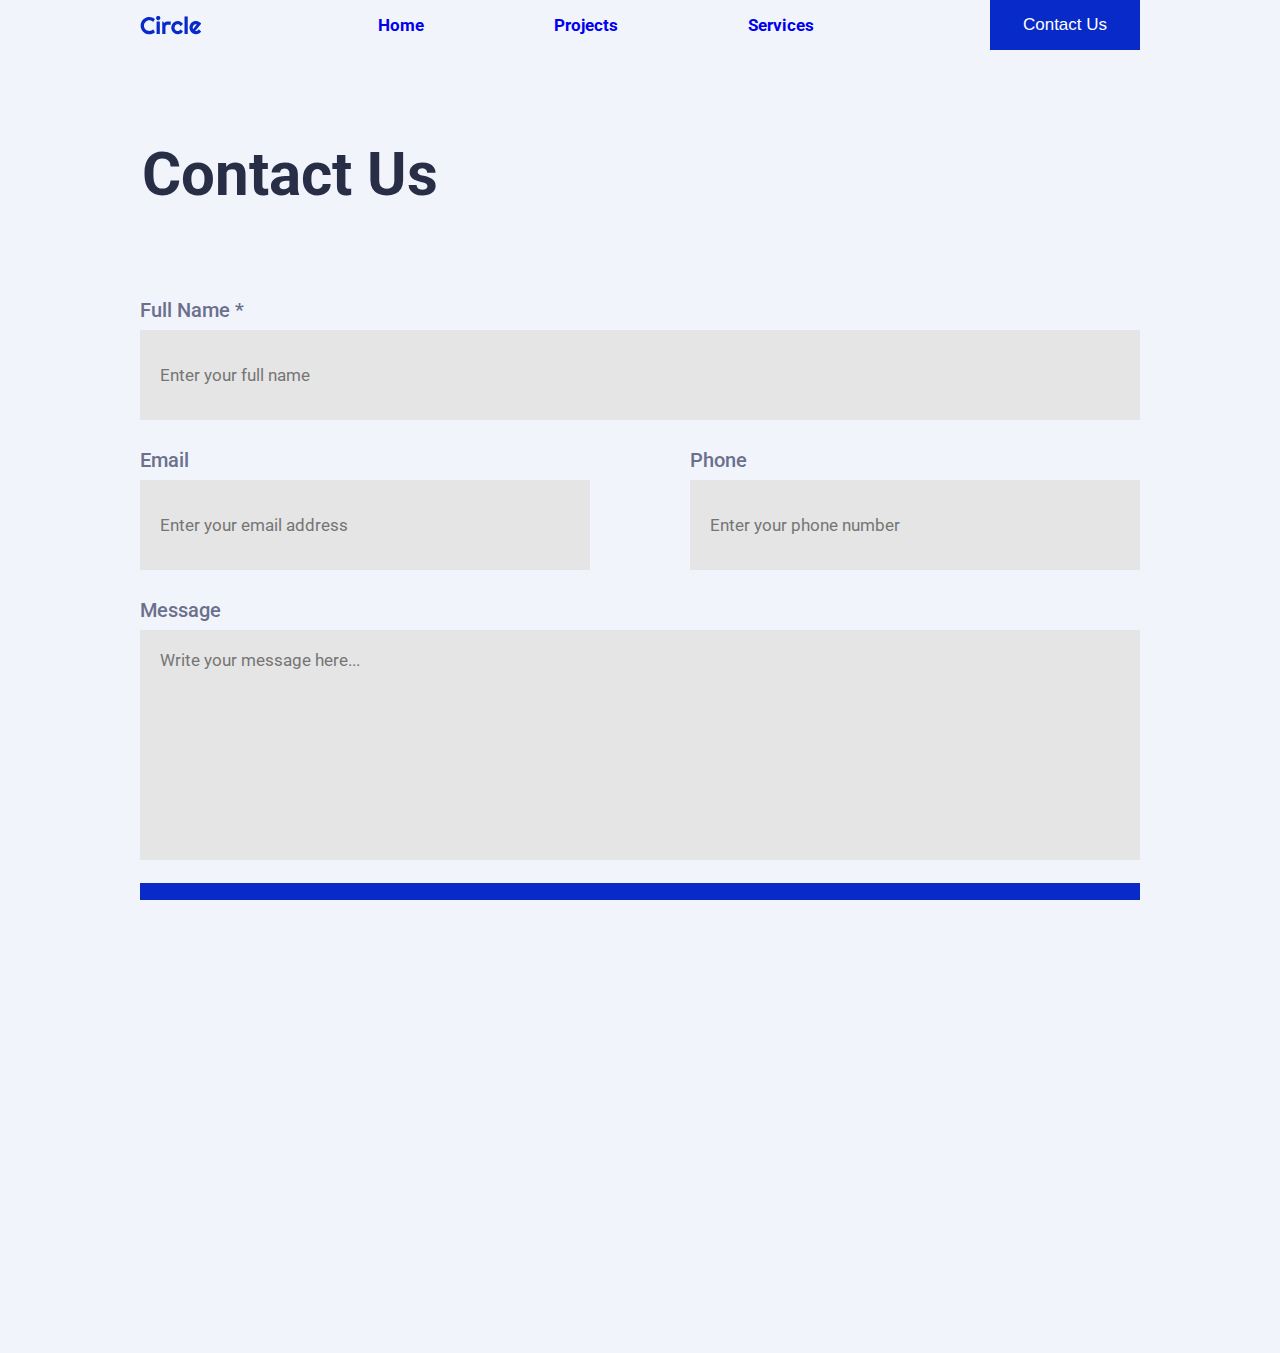
<file: contact-us-page/contact.html>
<!DOCTYPE html>
<html lang="en">
<head>
    <meta charset="UTF-8">
    <meta http-equiv="X-UA-Compatible" content="IE=edge">
    <meta name="viewport" content="width=device-width, initial-scale=1.0">
    <link type="text/css" rel="stylesheet" href="../main.css">
    <link type="text/css" rel="stylesheet" href="./contact.css">
    <link rel="icon" type="image/png" href="../images/hero-section/hero-image.png">
    <title>Contact Us</title>
</head>
<body>
    <nav class="nav-bar">
        <img id="nav-logo" src="../images/logos/circle.svg">
        <ul class="nav-bar-ul">
        <li class="nav-bar-li"><a href="../index.html">Home</a></li>
        <li class="nav-bar-li"><a href="../project-page/project.html">Projects</a></li>
        <li class="nav-bar-li"><a href="../index.html#services">Services</a></li>
        </ul>
        <button class="contact-btn" type="button"><a href="#contact">Contact Us</a></button>
    </nav>
    <section id="contact-form">
        <h1>Contact Us</h1>
        <form id="form-container" action="" method="">
            <div>
                <label class="label" for="name">Full Name *</label><br>
                <input id="full-name" class="input"  type="text" name="name" placeholder="Enter your full name">
            </div>
            <div id="double-input">
                <div id="email-input">
                    <label class="label" for="email">Email</label><br>
                    <input id="email" class="input"  type="email" name="email" placeholder="Enter your email address">
                </div>
                <div id="phone-input">
                    <label class="label" for="phone">Phone</label><br>
                    <input id="phone" class="input"  type="tel" name="phone" placeholder="Enter your phone number">
                </div>
            </div>
            <div>
                <label class="label" for="message">Message</label><br>
                <textarea id="textarea" class="input"  name="message" placeholder="Write your message here..."></textarea>
            </div>
            <button type="button" class="submit-btn">Submit</button>
        </form>
    </section>
    <footer>
        <div id="left-footer">
        <img id="footer-logo" src="../images/logos/circle.svg">
        <address>2972 Westheimer Rd. Santa Ana,<br>Illinois 85486</address>
        </div>
        <div id="right-footer">
            <ul>
                <li class="menu-section">Team</li>
                <li class="menu-section">Services</li>
                <li class="menu-section">About Us</li>
                <li class="menu-section">Press</li>
                <li class="menu-section">Projects</li>
                <li class="menu-section">Privacy Policy</li>
            </ul>
        </div>
    </footer>
    <script src="./contact.js"></script>
</body>
</html>
</file>
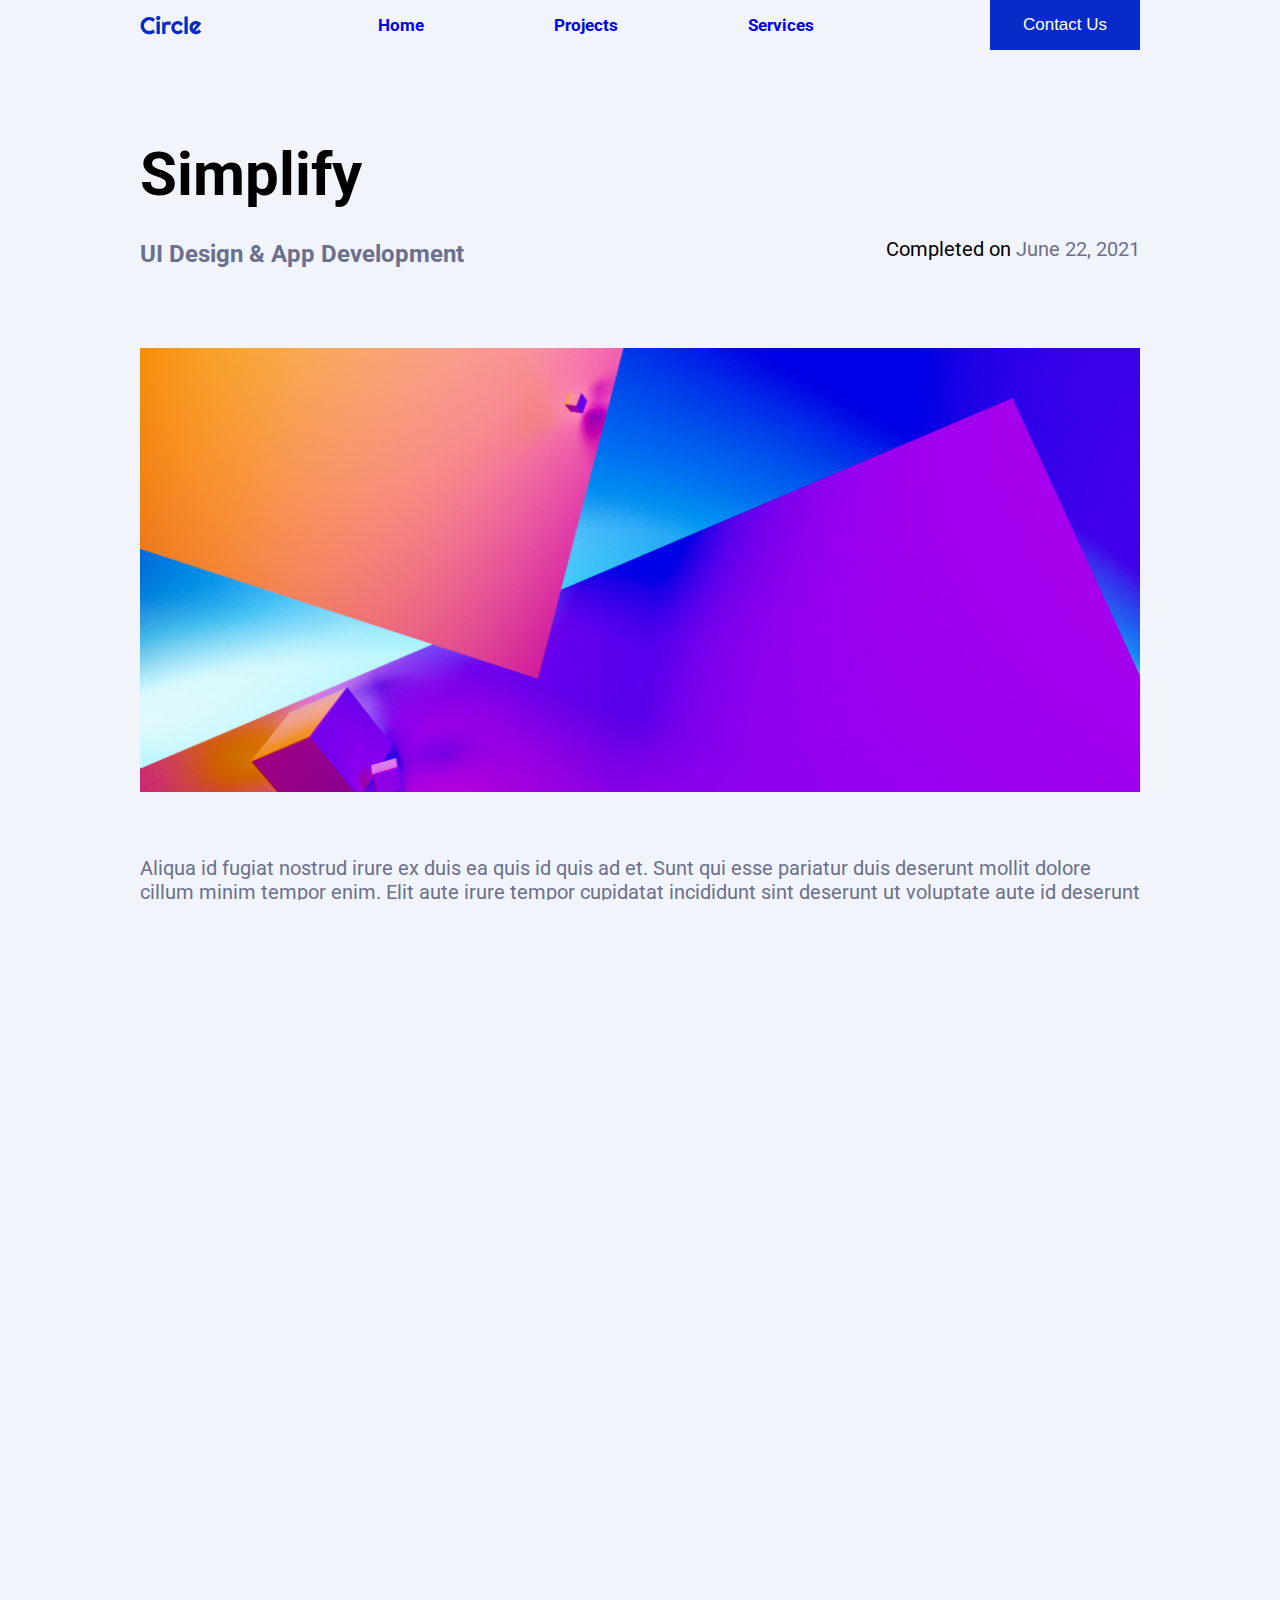
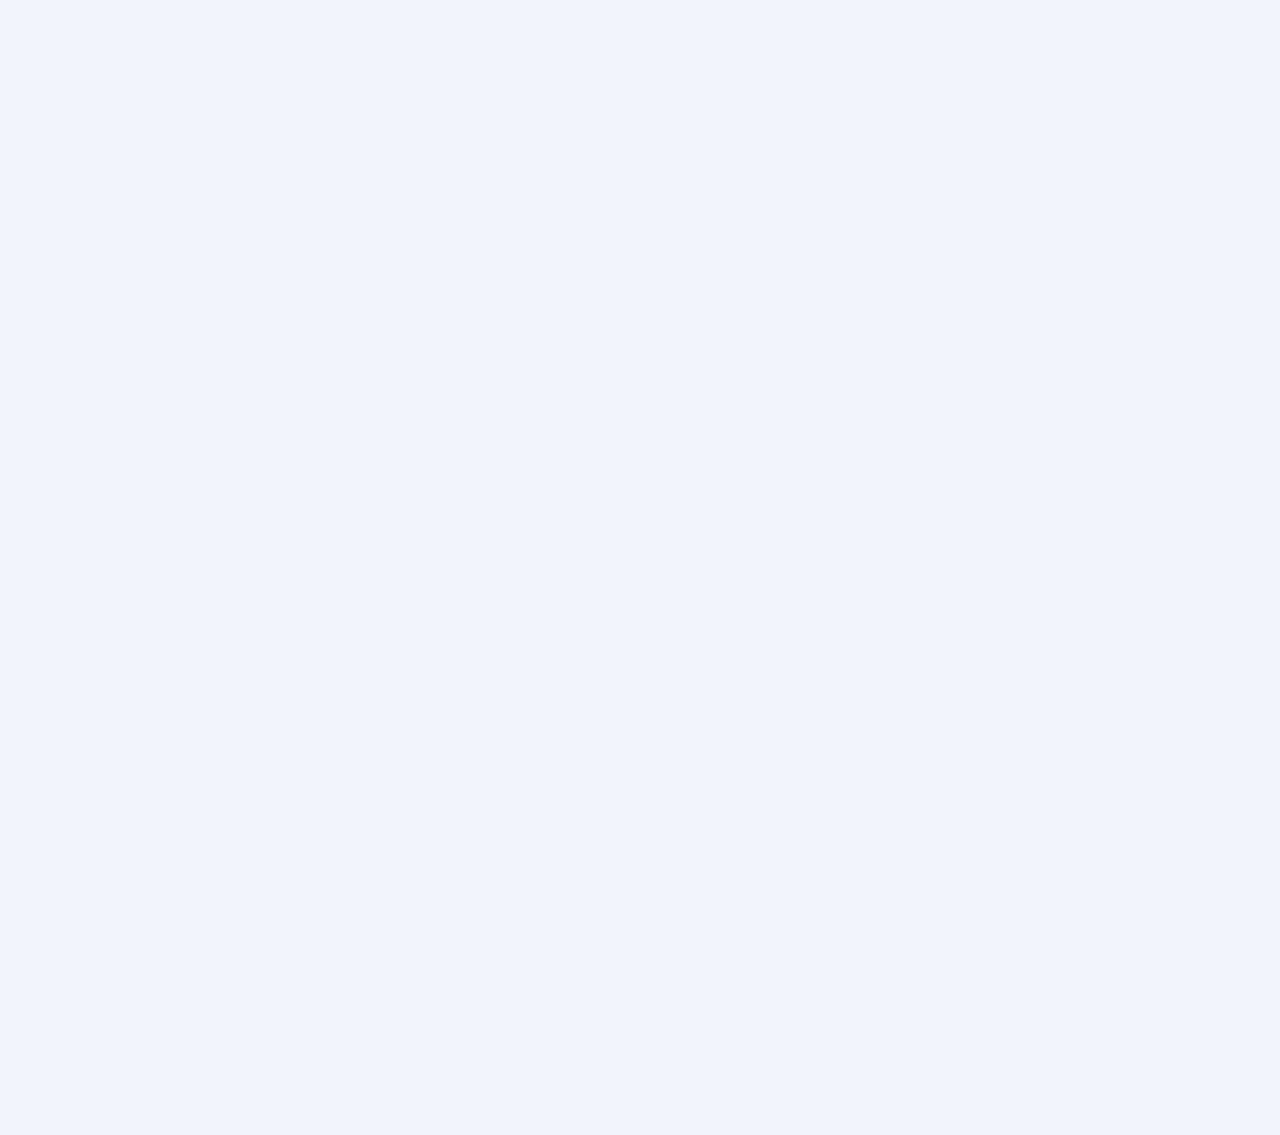
<file: project-page/project.html>
<!DOCTYPE html>
<html lang="en">
<head>
    <meta charset="UTF-8">
    <meta http-equiv="X-UA-Compatible" content="IE=edge">
    <meta name="viewport" content="width=device-width, initial-scale=1.0">
    <link type="text/css" rel="stylesheet" href="../main.css">
    <link type="text/css" rel="stylesheet" href="./project.css">
    <link rel="icon" type="image/png" href="../images/hero-section/hero-image.png">
    <title>Projects</title>
</head>
<body>
    <nav class="nav-bar">
        <img id="nav-logo" src="../images/logos/circle.svg">
        <ul class="nav-bar-ul">
        <li class="nav-bar-li"><a href="../index.html">Home</a></li>
        <li class="nav-bar-li"><a href="./project.html">Projects</a></li>
        <li class="nav-bar-li"><a href="../index.html#services">Services</a></li>
        </ul>
        <button class="contact-btn" type="button"><a href="../contact-us-page/contact.html">Contact Us</a></button>
    </nav>
    <section id="projet-info">
        <h1 class="current-title" id="project-title">Simplify</h1>
        <div class="project-line">
        <p class="current-project-type" id="project-type">UI Design & App Development</p>
        <p class="date">Completed on <span id="completed-on"> June 22, 2021</span></p>
        </div>
        <img class="current-image" id="project-image" src="../images/projects-section/1.jpg" />
        <p class="current-description" id="project-description">Aliqua id fugiat nostrud irure ex duis ea quis id quis ad et. Sunt qui esse pariatur duis deserunt mollit dolore cillum minim tempor enim. Elit aute irure tempor cupidatat incididunt sint deserunt ut voluptate aute id deserunt nisi. Aliqua id fugiat nostrud irure ex duis ea quis id quis ad et. Sunt qui esse pariatur duis deserunt mollit dolore cillum minim tempor enim. Elit aute irure tempor cupidatat incididunt sint deserunt ut voluptate aute id deserunt nisi.Aliqua id fugiat nostrud irure ex duis ea quis id quis ad et. Sunt quix duis ea quis id quis ad et. Sunt qui esse pariatur duis deserunt mollit dolore cillum minim tempor enim. Elit aute irure tempor cupidatat incididunt sint deserunt ut voluptate aute id deserunt nisi.<br>Aliqua id fugiat nostrud irure ex duis ea quis id quis ad et. Sunt qui esse pariatur duis deserunt mollit dolore cillum minim tempor enim. Elit aute irure tempor cupidatat incididunt sint deserunt ut voluptate aute id deserunt nisi.Aliqua id fugiat nostrud irure ex duis ea quis id quis ad e dolore cillum minim tempor enim. Elit aute irure tempor cupidatat incididunt sint deserunt ut voluptate aute id deserunt nisis ea quis id quis ad et. Sunt qui esse pariatur duis deserunt mollit dolore cillum minim tempor enim. Elit aute irure tempor cupidatat incididunt sint deserunt ut voluptate aute id deserunt nisi.Aliqua id fugiat nostrud irure ex duis ea quis id quis ad e dolore cillum minim tempor enim. Elit aute irure tempor cupidatat incididunt sint deserunt ut voluptate aute id deserunt nis cillum minim tempor enim.</p>
    </section>
    <section id="projects-section">
        <h3>Other Projects</h3>
        <section id="projects">
            <article class="project-article">
                <img class="project-image" src="../images/projects-section/4.jpg">
                <div class="project">
                    <p class="project-title">Orbit</p>
                    <p class="project-type">UI Design</p>
                    <button class="learn-more">Learn more</button>
                </div>
            </article>
            <article class="project-article">
                <img class="project-image" src="../images/projects-section/5.jpg">
                <div class="project">
                    <p class="project-title">Purify</p>
                    <p class="project-type">UI/UX Design</p>
                    <button class="learn-more">Learn more</button>
                </div>
            </article>
            <article class="project-article">
                <img class="project-image" src="../images/projects-section/6.jpg">
                <div class="project">
                    <p class="project-title">CryptoPie</p>
                    <p class="project-type">App Development</p>
                    <button class="learn-more">Learn more</button>
                </div>
            </article>
        </section>
    </section>
    <section id="CTA-section">
        <h3>Do you have any question?</h3>
        <p>Let us help you!</p>
        <div id="input-container">
            <i id="email-icon"><img src="../images/CTA-section/mail.svg"></i>
            <input type="email" placeholder="Enter your email"><br>
            <button type="sumbit" class="submit-btn">Subscribe</button>
        </div>
    </section>
    <footer>
        <div id="left-footer">
        <img id="footer-logo" src="../images/logos/circle.svg">
        <address>2972 Westheimer Rd. Santa Ana,<br>Illinois 85486</address>
        </div>
        <div id="right-footer">
            <ul>
                <li class="menu-section">Team</li>
                <li class="menu-section">Services</li>
                <li class="menu-section">About Us</li>
                <li class="menu-section">Press</li>
                <li class="menu-section">Projects</li>
                <li class="menu-section">Privacy Policy</li>
            </ul>
        </div>
    </footer>
    <script src="project.js"></script>
</body>
</html>
</file>
<file: main.css>
@import url('https://fonts.googleapis.com/css?family=Roboto+Condensed:700|Roboto:100,300,700');
* {
    margin: 0;
    padding: 0;
    overflow: hidden;
}

html, body {
    font-family: 'Roboto';
    background-color: #F2F4FC;
    overflow: auto;
    overflow-x: hidden;
    position: relative;
    height: 100%;
}

a {
    text-decoration: none;
}
h1 {
    font-weight: 700;
    font-size: 2rem;
    line-height: 50px;
}

.nav-bar {
    position: fixed;
    top: 0;
    left: 0;

    width: 100vw;
    height: 50px;

    display: flex;
    justify-content: space-evenly;
    align-items: center;

    background-color: #F2F4FC;
    z-index: 10;
}   
.nav-bar-ul {
    display: flex;
}

.nav-bar-li {
    list-style-type: none;
    font-size: 1rem;
    font-weight: 500;
    padding: 5px;
    font-weight: 700;
}

.contact-btn, .submit-btn {
    font-weight: 500;
    font-size: 0,75rem;
    background-color: #072AC8;
    color: white;
    border-style: none;
    padding: 8px;
}

.learn-more {
    background-color: #FFFFFF;
    border: none;
    color: #072AC8;
    margin-top: 5px;
}

.contact-btn a {
    color: white;
}

img {
    overflow: hidden;
}

/*CTA Section*/

#CTA-section {
    color: #292E47;
    height: 200px;
    background-color: #FFC600;
    display: flex;
    flex-direction: column;
    text-align: center;
    padding-top: 40px;
    margin-bottom: 175px;
}

#CTA-section p {
    padding: 10px ;
}

#input-container {
    position: relative;
}

#email-icon {
    font-size: 10px;
    padding: 11px 5px;
    position: absolute;
}

#CTA-section input {
    width: 180px;
    height: 30px;
    padding-left: 40px;
    margin: 10px 0 20px;
    border-style: none;
}

/*Footer*/

footer {
    height: 150px;
    width: 100%;
    display: flex;
    flex-wrap: wrap;
    justify-content: space-around;
    color: #6B708D;
    font-size: 14px;
    margin-top: 60px;
}

#left-footer {
    width: 125px;
    line-height: 30px;
}

address {
    font-style: normal;
}

#right-footer {
    line-height: 20px;
}

@media (min-width: 768px) and (max-width: 1999px) {

    h3 {
        font-size: 1.5rem;
    }

    #CTA-section {
        height: 350px;
        place-content: center;
        padding: 0;
        margin-bottom: 100px;
    }

    #input-container {
        display: flex;
        justify-content: center;
        margin-top: 10px;
    }

    #CTA-section input {
        width: 180px;
        height: 50px;
        padding-left: 50px;
    }

    .submit-btn {
        height: 50px;
        width: 100px;
        margin: 10px 0 0 10px;
    }

    #email-icon {
        position: relative;
        top: 8px;
        left: 45px;
    }

    #left-footer {
        width: auto;
    }

    #right-footer ul {
        display: grid;
        grid-template-columns: 5em 100px 40%;
        grid-template-rows: 50px auto;
        gap: 10px;
    }
}

@media (min-width: 1200px) {

    body {
        font-size: 17px;
    }

    h3 {
        font-size: 40px;
    }

    .contact-btn {
        width: 150px;
        padding: 15px 0;
    }

    #CTA-section {
        height: 500px;
    }

    #CTA-section p {
        font-size: 20px;
        margin-top: 20px;
    }

    #CTA-section input {
        height: 80px;
        width: 393px;
    }

    #input-container ::placeholder {
        font-size: 17px;
        padding-left: 10px;
    }

    .submit-btn {
        height: 80px;
        width: 198px;
        margin: 10px 0 0 20px;
        font-size: 17px;

    }

    #email-icon {
        top: 23px;
        left: 50px;
    }

    .nav-bar {
        justify-content: space-between;
    }

    #nav-logo {
        margin-left: 140px;
    }

    .nav-bar-li {
        font-size: 17px;
        margin: 0 60px;
    }

    nav .contact-btn {
        margin-right: 140px;
        font-size: 17px;
    }

    footer {
        justify-content: space-between;
        font-size: 17px;
    }
}
</file>
<file: contact-us-page/contact.css>
body {
    position: relative;
    min-height: 100vh;
    margin: 0 20px;
    padding-bottom: 15em;
    color: #6B708D;
    box-sizing: border-box;
}

#contact-form {
    margin-top: 100px;
    display: flex;
    flex-direction: column;
    line-height: 30px;
    align-items: center;
}

#contact-form h1 {
    margin-bottom: 20px;
    color: #292E47;
}

#form-container {
    position: relative;
}

#form-container div {
    margin: 10px 0;
}

.label {
    font-weight: 700;
}

.input {
    border-style: none;
    height: 10px;
    width: 310px;
    background-color: #E5E5E5;
    font-family: 'Roboto';
    padding: 10px;
}

#textarea {
    height: 100px;
}

.submit-btn {
    width: 330px;
}

footer {
    position: absolute;
    margin-top: 250px;
    width: 100%;
}

@media (min-width: 768px) {
    body {
        margin: 0 60px ;
        font-size: 20px;
    }

    #contact-form {
        margin-top: 150px;
        align-items: center;
        line-height: 40px;
    }

    #form-container {
        width: 500px;
    }

    .input {
        width: 500px;
        height: 30px;
        font-size: 17px;
    }

    .submit-btn {
        width: 500px;
        padding: 15px;
        font-size: 17px;
    }
}

@media (min-width: 1200px) {

    body {
        margin: 0 140px;
        justify-content: center;
        min-height: 100vh;
    }

    #contact-form h1 {
        font-size: 60px;
        margin-bottom: 80px;
        color: #292E47;
        padding-right: 700px;
    }

    #form-container {
        width: 1000px;
    }

    .label {
        font-weight: 500;

    }
    
    .input {
        width: 1000px;
        height: 70px;
        font-size: 17px;
        padding-left: 20px;
    } 

    #textarea {
        height: 200px;
    }

    .submit-btn {
        width: 1000px;
        height: 70px;
        margin: 0;
    }

    #double-input {
        display: flex;
        justify-content: space-between;
    }

    #email-input {
        margin-right: 40px;
        width: 450px;
    }

    #phone-input {
        width: 450px;
    }

    #textarea {
        padding-top: 20px;
    }
}
</file>
<file: project-page/project.css>
body {
    margin: 0 20px;
}

.current-title {
    margin-top: 70px;
    text-align: center;
}

.current-project-type {
    color: #6B708D;
    font-weight: 700;
    margin: 10px 0;
    text-align: center;
}

.date {
    margin-bottom: 10px;
    text-align: center;
    font-size: 14px;
}
.date span {
    color: #6B708D;
}

.current-image {
    height: 200px;
    width: 100%;
    margin-bottom: 10px;
    object-fit: cover;
}

.current-description {
    color: #6B708D;
    margin-bottom: 50px;
    text-align: center;
    font-size: 14px;
}

#projects-section {
    margin-bottom: 50px;
}

#projects article {
    background-color: #FFFFFF;
    margin-bottom: 20px;
}

#projects h3 {
    margin-bottom: 20px;
}

.project-image {
    width: 100%;
    height: 100px;
    object-fit: cover;
}

.project {
    text-align: center;
    padding: 15px 20px;
    display: flex;
    flex-direction: column;
    align-items: baseline;
    justify-content: space-evenly;
}

#projects {
    margin-top: 20px;
}

.project-title {
    font-weight: 700;
}

.project-type {
    font-size: 14px;
    color: #6B708D;
}

@media (min-width: 768px) and (max-width: 1999px) {
    body {
        margin: 0 50px;
    }

    .current-title {
        margin-top: 100px;
        text-align: left;
    }

    .current-project-type {
        text-align: left;
        margin: 20px 0;
    }

    .date {
        text-align: left;
    }

    .project-line {
        display: flex;
        justify-content: space-between;
        align-items: center;
    }

    .current-description {
        margin: 20px 0;
        text-align: left;
    }

    #projects-section {
        margin-top: 40px;
    }

    #projects {
        display: flex;
        justify-content: space-between;
    }
    
    #projects article {
        width: 240px;
        height: auto;
        margin: 20px;
        padding: 0;
    }

    .project {
        flex-direction: column;
    }

    .project-image {
        width: 100%;
        height: 170px;
    }

    .project-title {
        margin: 10px 0;
    }
    .learn-more {
        margin: 30px 0 10px;
    }
}

@media (min-width: 1200px) {

    body {
        margin: 0 140px;
    }
    .current-title {
        font-size: 60px;
        margin-top: 150px;
        height: 70px;
    }

    .current-project-type {
        font-size: 24px;
    }

    .project-line {
        margin-bottom: 60px;
    }

    .date {
        font-size: 20px;
    }

    .current-image {
        height: 444px;
    }

    .current-description {
        font-size: 20px;
        margin-top: 50px;
    }

    #projects-section {
        align-items: center;
    }

    #projects-section h3 {
        font-size: 40px;
        margin: 50px 0;
    }

    #projects article {
        height: auto;
        width: 340px;
    }

    .project-image {
        height: 240px;
    }

    #projects {
        display: flex;
        justify-content: space-between;
    }

    .project-title {
        font-size: 24px;
        margin: 20px 0 10px 10px;
    }

    .project-type {
        font-size: 17px;
        margin-bottom: 50px;
    }

    .learn-more {
        font-size: 17px;
        margin-bottom: 20px;
    }
}
</file>
